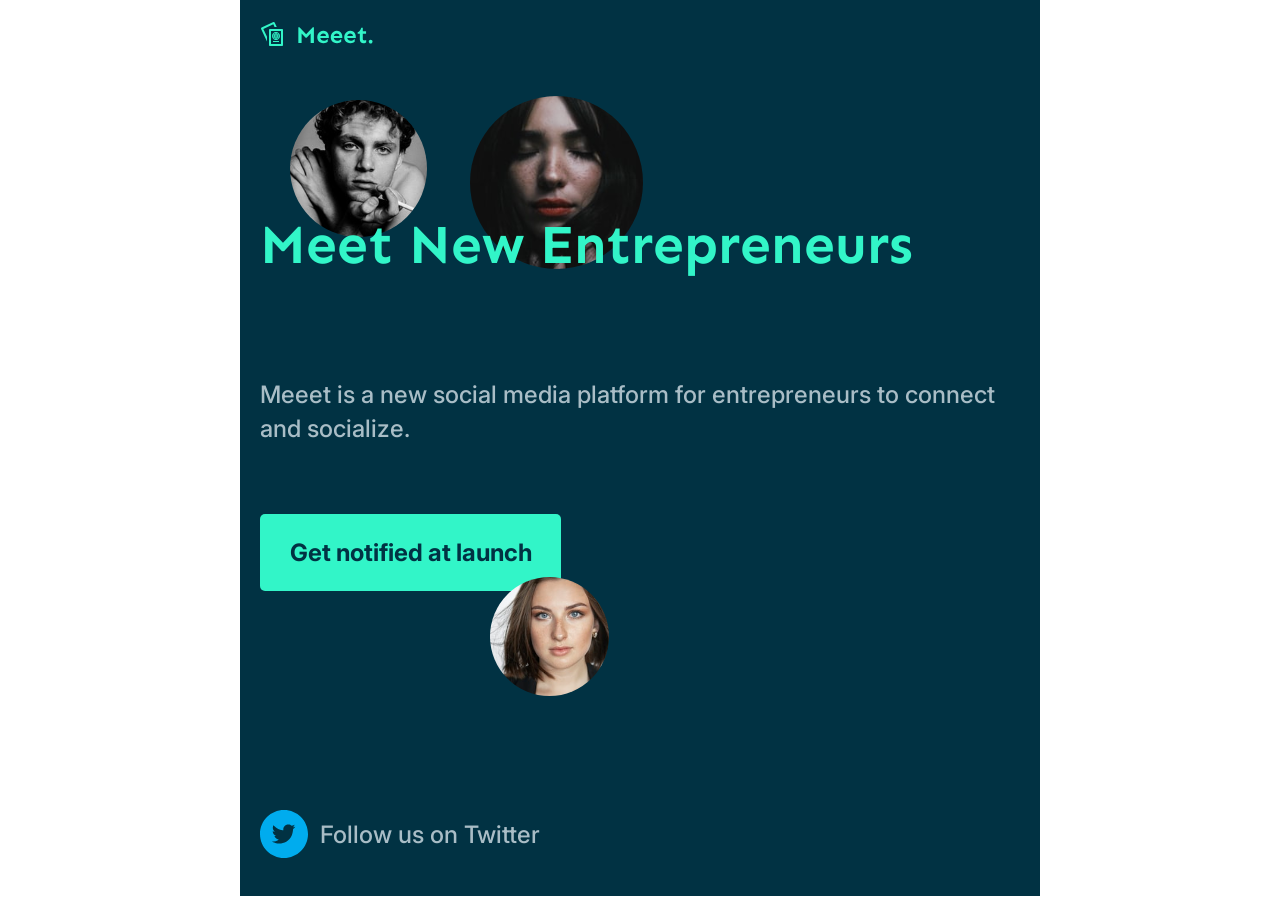
<file: index.html>
<!DOCTYPE html>
<html lang="pt-br">

<head>
    <meta charset="UTF-8">
    <meta http-equiv="X-UA-Compatible" content="IE=edge">
    <meta name="viewport" content="width=device-width, initial-scale=1.0">
    <link rel="preconnect" href="https://fonts.googleapis.com">
    <link rel="preconnect" href="https://fonts.googleapis.com">
    <link rel="preconnect" href="https://fonts.gstatic.com" crossorigin>
    <link href="https://fonts.googleapis.com/css2?family=Inter:wght@500;700&family=Sen:wght@700&display=swap"
        rel="stylesheet">
    <link rel="stylesheet" href="./style.css">
    <title>Document</title>
</head>

<body>

    <div class="container">

        <div class="logo">
            <img src="./assets/Logo.svg" alt="Logo do site">
        </div>

        <div class="img-1">
            <img src="./assets/Homem.svg" alt="foto de um homem">
        </div>

        <div class="img-2">
            <img src="./assets/Mulher-de-cabelo-preto.svg" alt="foto de uma mulher">
        </div>

        <p class="first-paragraph">Meet New Entrepreneurs</p>

        <p class="second-paragraph">Meeet is a new social media platform for entrepreneurs to connect and socialize.</p>

        <button class="button" type="button">Get notified at launch</button>

        <div class="img-3">
            <img src="./assets/Mulher branca.svg" alt="foto de outra mulher">
        </div>

        <div class="img-4">
            <img src="./assets/Twitter.svg" alt="foto do Twitter">
        </div>

        <p class="third-paragraph">Follow us on Twitter</p>










    </div>

</body>

</html>
</file>
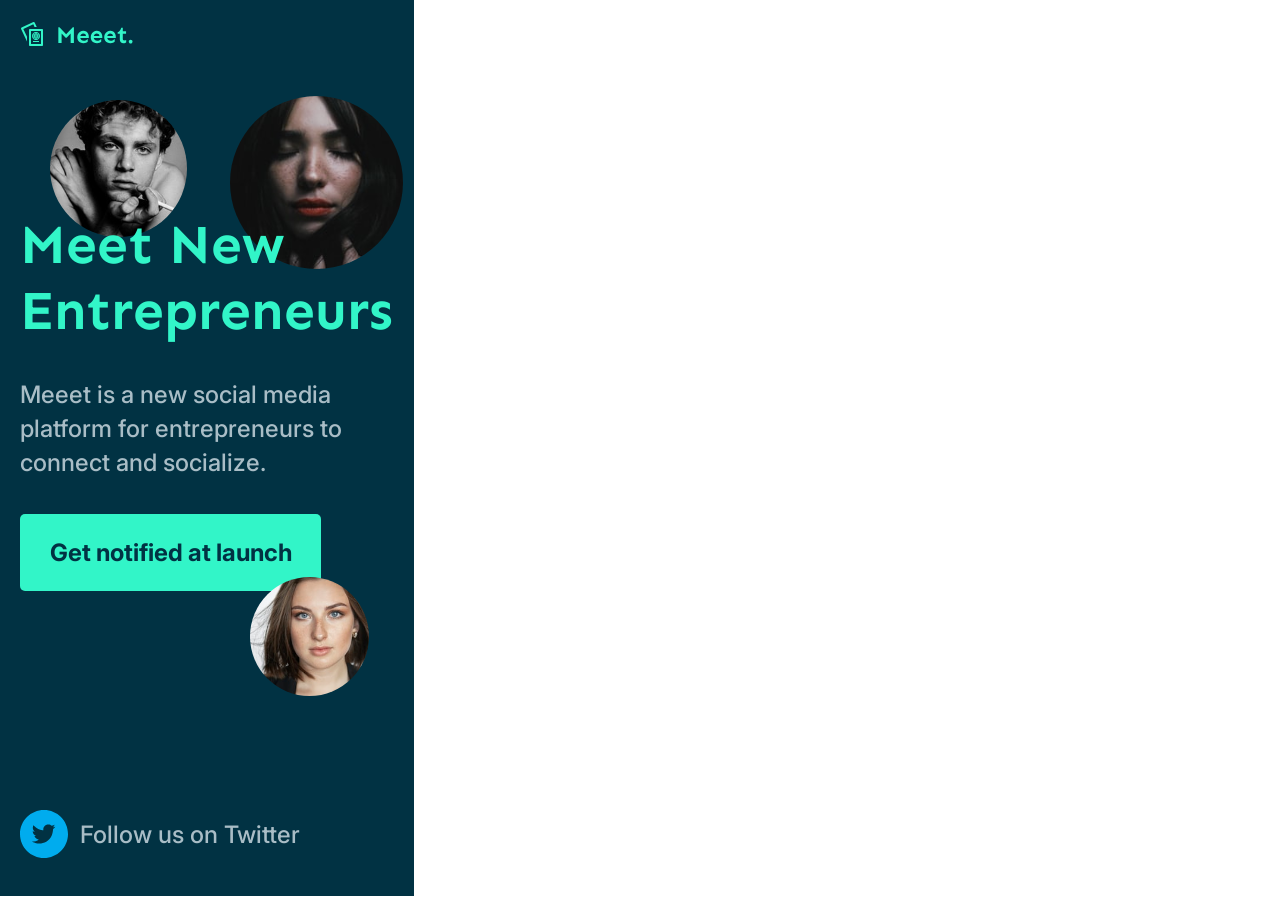
<file: project-meet-template/index.html>
<!DOCTYPE html>
<html lang="pt-br">

<head>
    <meta charset="UTF-8">
    <meta http-equiv="X-UA-Compatible" content="IE=edge">
    <meta name="viewport" content="width=device-width, initial-scale=1.0">
    <link rel="preconnect" href="https://fonts.googleapis.com">
    <link rel="preconnect" href="https://fonts.googleapis.com">
    <link rel="preconnect" href="https://fonts.gstatic.com" crossorigin>
    <link href="https://fonts.googleapis.com/css2?family=Inter:wght@500;700&family=Sen:wght@700&display=swap"
        rel="stylesheet">
    <link rel="stylesheet" href="./style.css">
    <title>Document</title>
</head>

<body>

    <div class="container">

        <div class="logo">
            <img src="./img/Logo.svg" alt="Logo do site">
        </div>

        <div class="img-1">
            <img src="./img/Homem.svg" alt="foto de um homem">
        </div>

        <div class="img-2">
            <img src="./img/Mulher-de-cabelo-preto.svg" alt="foto de uma mulher">
        </div>

        <p class="first-paragraph">Meet New Entrepreneurs</p>

        <p class="second-paragraph">Meeet is a new social media platform for entrepreneurs to connect and socialize.</p>

        <button class="button" type="button">Get notified at launch</button>

        <div class="img-3">
            <img src="./img/Mulher branca.svg" alt="foto de outra mulher">
        </div>

        <div class="img-4">
            <img src="./img/Twitter.svg" alt="foto do Twitter">
        </div>

        <p class="third-paragraph">Follow us on Twitter</p>










    </div>

</body>

</html>
</file>
<file: style.css>
* {
    margin: 0;
    padding: 0;
    box-sizing: border-box;
}

.container {
    position: relative;
    height: 896px;
    background: #013243;
    min-width: 200px;
    max-width: 800px;
    margin: auto;

}

.logo {
    position: absolute;
    width: 114px;
    height: 29px;
    left: 20px;
    top: 20px;
    font-family: Sen;
    font-style: normal;
    font-weight: bold;
    font-size: 24px;
    line-height: 29px;
    color: #32F5C8;

}

.img-1 {

    width: 60px;
    height: 60px;
    margin-top: 100px;
    margin-left: 50px;
    margin-right: 243px;
    position: absolute;
}

.img-2 {
    position: absolute;
    width: 86, 5px;
    height: 86, 5px;
    margin-top: 96px;
    margin-left: 230px;
    margin-right: 7px;
}

.first-paragraph {

    font-family: Sen;
    font-style: normal;
    font-weight: bold;
    font-size: 55px;
    line-height: 66px;
    color: #32F5C8;
    text-align: left;
    position: absolute;
    margin: 212px 20px 0 20px;


}

.second-paragraph {
    font-family: Inter;
    font-style: normal;
    font-weight: 500;
    font-size: 24px;
    line-height: 34px;
    color: #A9BDC6;
    margin: 378px 20px 0 20px;
    position: absolute;

}

.button {
    position: absolute;
    width: 301px;
    height: 77px;
    left: 20px;
    top: 514px;
    background: #32F5C8;
    border-radius: 5px;
    font-family: Inter;
    font-style: normal;
    font-weight: bold;
    font-size: 24px;
    line-height: 29px;
    color: #013243;
    border: none;
    cursor: pointer;
}

button:hover {
    background-color: #00FFFF;
}

.img-3 {
    position: absolute;
    width: 190px;
    height: 190px;
    margin-top: 577px;
    margin-left: 250px;
}

.img-4 {
    position: absolute;
    width: 48px;
    height: 48px;
    margin-top: 810px;
    margin-left: 20px;
}

.third-paragraph {
    position: absolute;
    font-family: Inter;
    font-style: normal;
    font-weight: 500;
    font-size: 24px;
    line-height: 29px;
    color: #A9BDC6;
    margin-top: 820px;
    margin-left: 80px;

}
</file>
<file: project-meet-template/style.css>
* {
    margin: 0;
    padding: 0;
    box-sizing: border-box;
}

.container {
    position: relative;
    width: 414px;
    height: 896px;
    background: #013243;

}

.logo {
    position: absolute;
    width: 114px;
    height: 29px;
    left: 20px;
    top: 20px;
    font-family: Sen;
    font-style: normal;
    font-weight: bold;
    font-size: 24px;
    line-height: 29px;
    color: #32F5C8;

}

.img-1 {

    width: 60px;
    height: 60px;
    margin-top: 100px;
    margin-left: 50px;
    margin-right: 243px;
    position: absolute;
}

.img-2 {
    position: absolute;
    width: 86, 5px;
    height: 86, 5px;
    margin-top: 96px;
    margin-left: 230px;
    margin-right: 7px;
}

.first-paragraph {

    font-family: Sen;
    font-style: normal;
    font-weight: bold;
    font-size: 55px;
    line-height: 66px;
    color: #32F5C8;
    text-align: left;
    position: absolute;
    margin: 212px 20px 0 20px;


}

.second-paragraph {
    font-family: Inter;
    font-style: normal;
    font-weight: 500;
    font-size: 24px;
    line-height: 34px;
    color: #A9BDC6;
    margin: 378px 20px 0 20px;
    position: absolute;

}

.button {
    position: absolute;
    width: 301px;
    height: 77px;
    left: 20px;
    top: 514px;
    background: #32F5C8;
    border-radius: 5px;
    font-family: Inter;
    font-style: normal;
    font-weight: bold;
    font-size: 24px;
    line-height: 29px;
    color: #013243;
    border: none;
    cursor: pointer;
}

button:hover {
    background-color: #00FFFF;
}

.img-3 {
    position: absolute;
    width: 190px;
    height: 190px;
    margin-top: 577px;
    margin-left: 250px;
}

.img-4 {
    position: absolute;
    width: 48px;
    height: 48px;
    margin-top: 810px;
    margin-left: 20px;
}

.third-paragraph {
    position: absolute;
    font-family: Inter;
    font-style: normal;
    font-weight: 500;
    font-size: 24px;
    line-height: 29px;
    color: #A9BDC6;
    margin-top: 820px;
    margin-left: 80px;

}
</file>
